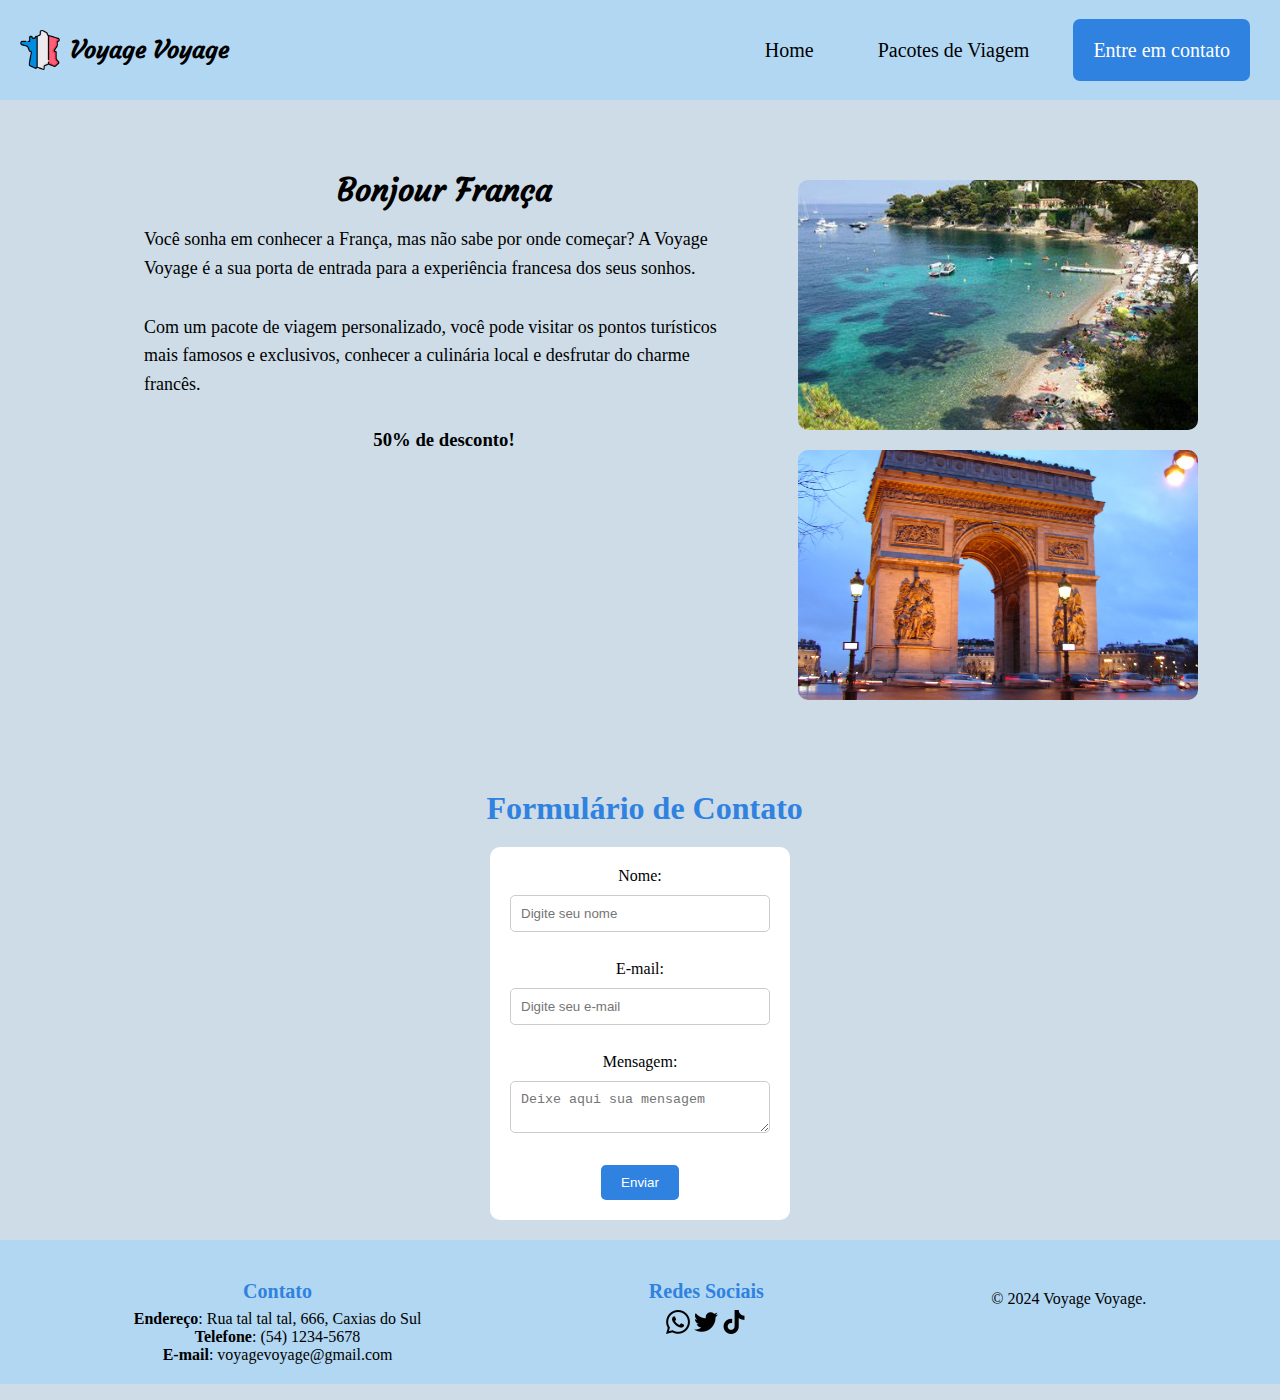
<file: index.html>
<!DOCTYPE html>
<html lang="pt-br">
<head>
    <meta charset="UTF-8">
    <meta name="viewport" content="width=device-width, initial-scale=1.0">
    <link rel="stylesheet" href="style.css"> 
    <title>Voyage Voyage - Página Inicial</title>
</head>
<body>
    <nav class="navbar">
        <div class="logo">
            <img src="imagenss/france.png" alt="">
            <h1>Voyage Voyage</h1>
        </div>
        <div class="menu">
            <a href="index.html">Home</a>
            <a href="pacotes.html">Pacotes de Viagem</a>
            <a id="botao" href="#formulario">Entre em contato</a>
        </div>
    </nav>

    <header>
        <div class="linha-cabecalho">
            <h2>Bonjour França</h2>
            <p>Você sonha em conhecer a França, mas não sabe por onde começar? A Voyage Voyage é a sua porta de entrada para a experiência francesa dos seus sonhos. </p>
            <p>Com um pacote de viagem personalizado, você pode visitar os pontos turísticos mais famosos e exclusivos, conhecer a culinária local e desfrutar do charme francês.</p>
            <div id="countdown"></div>
            <h3>50% de desconto!</h3>
        </div>
        <div class="imagens-container">
            <img class="imagem" src="imagenss/OIP (1).jpg" alt="">
            <img class="imagem" src="imagenss/R.jpg" alt="">
        </div>
    </header>

    <div id="formulario">
        <h2>Formulário de Contato</h2>
        <form id="contactForm">
            <label for="name">Nome:</label>
            <input type="text" id="name" name="name" placeholder="Digite seu nome" required><br><br>

            <label for="email">E-mail:</label>
            <input type="email" id="email" name="email" placeholder="Digite seu e-mail" required><br><br>

            <label for="message">Mensagem:</label>
            <textarea id="message" name="message" placeholder="Deixe aqui sua mensagem" required></textarea><br><br>

            <button type="submit">Enviar</button>
        </form>
    </div>

    <button id="backToTop">Subir ao topo</button>

    <footer>
        <div class="footer-content">
            <div class="footer-contato">
                <h2>Contato</h2>
                <p><strong>Endereço</strong>: Rua tal tal tal, 666, Caxias do Sul</p>
                <p><strong>Telefone</strong>: (54) 1234-5678</p>
                <p><strong>E-mail</strong>: voyagevoyage@gmail.com</p>
            </div>
            <div class="footer-mídia">
                <h2>Redes Sociais</h2>
                <a href="#" target="_blank"><img src="imagenss/whatsapp (1).png" alt=""></a>
                <a href="#" target="_blank"><img src="imagenss/twitter (1).png" alt=""></a>
                <a href="#" target="_blank"><img src="imagenss/tik-tok (1).png" alt=""></a>
            </div>
            <div class="footer-botton">
                <p>&copy; 2024 Voyage Voyage.</p>
            </div>
        </div>
    </footer>

    <script src="script.js"></script>
</body>
</html>
</file>
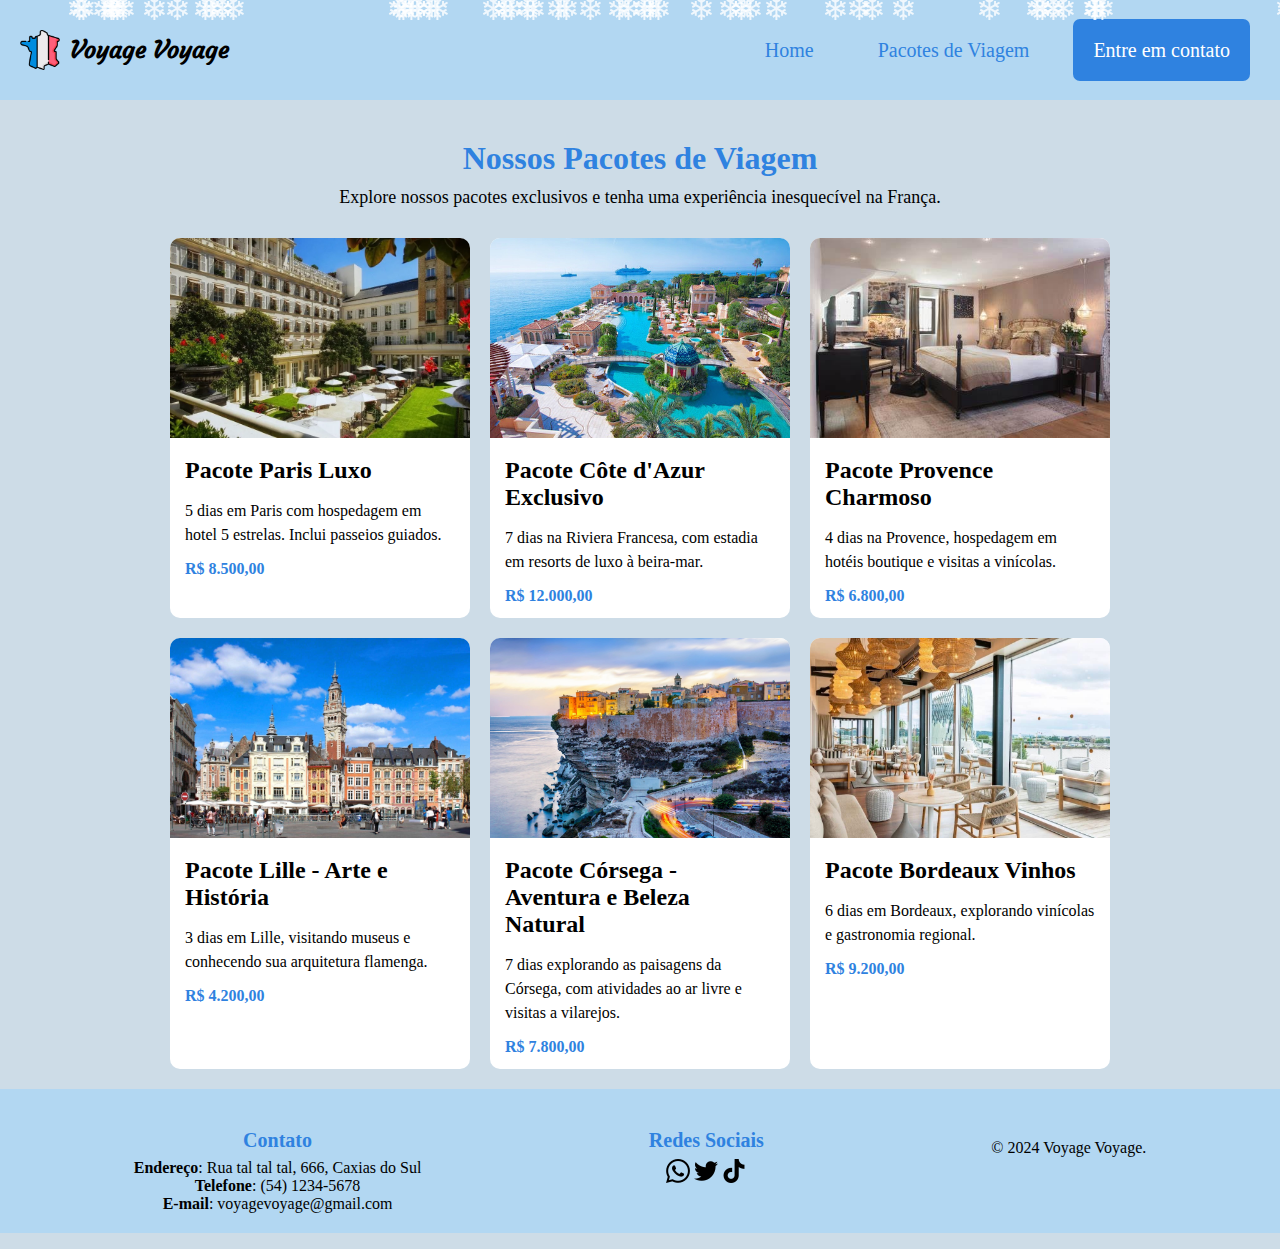
<file: pacotes.html>
<!DOCTYPE html>
<html lang="pt-br">
<head>
    <meta charset="UTF-8">
    <meta name="viewport" content="width=device-width, initial-scale=1.0">
    <link rel="stylesheet" href="pacotes.css"> 
    <title>Pacotes de Viagem - Voyage Voyage</title>
</head>
<body>
    <div id="snowflakes"></div> 
    <nav class="navbar">
        <div class="logo">
            <img src="imagenss/france.png" alt="Logo Voyage Voyage">
            <h1>Voyage Voyage</h1>
        </div>
        <div class="menu">
            <a href="index.html">Home</a>
            <a href="pacotes.html">Pacotes de Viagem</a>
            <a id="botao" href="#formulario">Entre em contato</a>
        </div>
    </nav>

    <div class="pacotes">
        <h2>Nossos Pacotes de Viagem</h2>
        <p>Explore nossos pacotes exclusivos e tenha uma experiência inesquecível na França.</p>

        <div class="cards-container">
            <div class="card">
                <img src="imagenss/LE-BRISTOL-PARIS.webp" alt="Hotel de Luxo em Paris">
                <h3>Pacote Paris Luxo</h3>
                <p>5 dias em Paris com hospedagem em hotel 5 estrelas. Inclui passeios guiados.</p>
                <p class="preco">R$ 8.500,00</p>
            </div>
            <div class="card">
                <img src="imagenss/R (1).jpg" alt="Hotel de Luxo na Côte d'Azur">
                <h3>Pacote Côte d'Azur Exclusivo</h3>
                <p>7 dias na Riviera Francesa, com estadia em resorts de luxo à beira-mar.</p>
                <p class="preco">R$ 12.000,00</p>
            </div>
            <div class="card">
                <img src="imagenss/OIP (2).jpg" alt="Hotel de Luxo na Provence">
                <h3>Pacote Provence Charmoso</h3>
                <p>4 dias na Provence, hospedagem em hotéis boutique e visitas a vinícolas.</p>
                <p class="preco">R$ 6.800,00</p>
            </div>
            <div class="card">
                <img src="imagenss/lille-weekend.webp" alt="Arte e História em Lille">
                <h3>Pacote Lille - Arte e História</h3>
                <p>3 dias em Lille, visitando museus e conhecendo sua arquitetura flamenga.</p>
                <p class="preco">R$ 4.200,00</p>
            </div>
            <div class="card">
                <img src="imagenss/bonifacio-corsega-franca.jpg" alt="Beleza Natural na Córsega">
                <h3>Pacote Córsega - Aventura e Beleza Natural</h3>
                <p>7 dias explorando as paisagens da Córsega, com atividades ao ar livre e visitas a vilarejos.</p>
                <p class="preco">R$ 7.800,00</p>
            </div>
            <div class="card">
                <img src="imagenss/Renaissance-luxury-hotels-Bordeaux.jpg" alt="Hotel de Luxo em Bordeaux">
                <h3>Pacote Bordeaux Vinhos</h3>
                <p>6 dias em Bordeaux, explorando vinícolas e gastronomia regional.</p>
                <p class="preco">R$ 9.200,00</p>
            </div>
        </div>
    </div>

    <button id="backToTop">Subir ao topo</button>

    <footer>
        <div class="footer-content">
            <div class="footer-contato">
                <h2>Contato</h2>
                <p><strong>Endereço</strong>: Rua tal tal tal, 666, Caxias do Sul</p>
                <p><strong>Telefone</strong>: (54) 1234-5678</p>
                <p><strong>E-mail</strong>: voyagevoyage@gmail.com</p>
            </div>
        <div class="footer-mídia">
                <h2>Redes Sociais</h2>
                <a href="#" target="_blank"><img src="imagenss/whatsapp (1).png" alt=""></a>
                <a href="#" target="_blank"><img src="imagenss/twitter (1).png" alt=""></a>
                <a href="#" target="_blank"><img src="imagenss/tik-tok (1).png" alt=""></a>
        </div>
        <div class="footer-botton">
            <p>&copy; 2024 Voyage Voyage.</p>
        </div>
    </footer>

    <script>
function createSnowflakes() {
    const snowflakesContainer = document.getElementById("snowflakes");
    const numSnowflakes = 50; 

    for (let i = 0; i < numSnowflakes; i++) {
        const snowflake = document.createElement("div");
        snowflake.classList.add("snowflake");
        snowflake.innerHTML = "&#10052;"; 
        
        snowflake.style.left = `${Math.random() * 100}vw`; 
        snowflake.style.animationDuration = `${Math.random() * 5 + 5}s`; 
        snowflake.style.animationDelay = `${Math.random() * 5}s`; 

        snowflakesContainer.appendChild(snowflake);
    }
}

createSnowflakes();

document.getElementById("backToTop").addEventListener("click", function() {
    window.scrollTo({ top: 0, behavior: 'smooth' });
});

window.onscroll = function() {
    if (document.body.scrollTop > 200 || document.documentElement.scrollTop > 200) {
        document.getElementById("backToTop").style.display = "block";
    } else {
        document.getElementById("backToTop").style.display = "none";
    }
}

startCountdown();

    </script>
</body>
</html>
</file>
<file: style.css>
@import url('https://fonts.googleapis.com/css2?family=Courgette&display=swap');
* {
    box-sizing: border-box;
    margin: 0;
    padding: 0;
}
body {
    background-color: rgb(205, 220, 231);
    min-height: 100vh;
    display: flex;
    flex-direction: column;
    padding-top: 120px;
    padding-bottom: 60px; 
}
.navbar {
    display: flex;
    justify-content: space-between;
    align-items: center;
    position: fixed;
    width: 100%;
    height: 100px;
    background-color: rgb(178, 215, 242);
    padding: 20px;
    top: 0;
    left: 0;
}
.logo {
    display: flex;
    align-items: center;
}
.logo img {
    width: 40px;
    height: auto;
    margin-right: 10px;
}
.logo h1 {
    margin: 0;
    font-family: Courgette;
    font-size: 24px;
}
.menu {
    flex-grow: 1;
    text-align: right;
}
.menu a {
    color: black;
    border-bottom: rgb(47, 130, 224);
    text-decoration: none;
    font-size: 20px;
    padding: 20px;
    margin: 0 10px;
}
.menu a:hover {
    color: white;
    background-color: rgb(47, 130, 224);
    border-radius: 7px;
}

#botao{
    color: white;
    background-color:  rgb(47, 130, 224);;
    border-radius: 7px;
}
#botao:hover{
    border: none;
    background-color: white;
    color: rgb(47, 130, 224);
}
header {
    display: flex;
    justify-content: space-between;
    align-items: flex-start;
    padding: 50px 20px;
    background-color: rgb(205, 220, 231);
    margin-bottom: 40px;
}
.linha-cabecalho {
    max-width: 600px;
    margin-left: 10%;
    text-align: center;
}
.linha-cabecalho h2 {
    text-align: center;
    font-size: 32px;
    font-family: Courgette;
    font-weight: bold;
    margin-bottom: 15px;
}
.linha-cabecalho p {
    text-align: left;
    font-size: 18px;
    line-height: 1.6;
    margin-bottom: 30px;
}
.botao-contato {
    background-color: rgb(47, 130, 224);
    padding: 15px 30px;
    color: white;
    text-transform: uppercase;
    border-radius: 5px;
    text-decoration: none;
}
.imagens-container {
    display: flex;
    flex-direction: column; 
    align-items: flex-end; 
    width: 15px;
    gap: 20px; 
    margin-right: 5%;
    margin-top: 10px; 
}
.imagens-container img {
    width: 400px; 
    height: 250px; 
    object-fit: cover; 
    border-radius: 10px;
}
footer {
    background-color: rgb(178, 215, 242);
    color: black;
    text-align: center;
    padding: 20px 0;
    width: 100%;
    height: 100px; 
    position: relative; 
    margin-top: auto;
    bottom: 0; 
    left: 0; 
}
.footer-content{
    display: flex;
    flex-wrap: wrap;
    justify-content: space-around;
    padding: 20px;
    background-color: rgb(178, 215, 242);
}
.footer-contato h2, .footer-mídia h2{
    font-size: 20px;
    color: rgb(47, 130, 224);
    margin-bottom: 7px;
}
.footer-contato, .footer-mídia{
    font-size: 16px;
}
.footer-botton{
    background-color: rgb(178, 215, 242);
    padding: 10px 0;
}

#countdown {
    font-size: 20px;
    font-weight: bold;
    color: rgb(47, 130, 224);
}

#backToTop {
    position: fixed;
    bottom: 20px;
    right: 20px;
    background-color: rgb(47, 130, 224);
    color: white;
    border: none;
    border-radius: 7px;
    padding: 10px 15px;
    font-size: 16px;
    display: none;
    z-index: 1000;
}

#backToTop:hover {
    background-color: rgb(35, 101, 177);
}

form {
    text-align: center;
    background-color: #fff;
    padding: 20px;
    border-radius: 10px;
    width: 300px;
    margin: 20px auto;
}

input, textarea {
    width: 100%;
    padding: 10px;
    margin: 10px 0;
    border: 1px solid #ccc;
    border-radius: 5px;
}

button {
    background-color: rgb(47, 130, 224);
    color: white;
    border: none;
    padding: 10px 20px;
    border-radius: 5px;
}

button:hover {
    background-color: rgb(35, 101, 177);
}

#formulario h2 {
    margin-left: 38%;
    font-size: 32px; 
    color: rgb(47, 130, 224); 
}
</file>
<file: pacotes.css>
@import url('https://fonts.googleapis.com/css2?family=Courgette&display=swap');
* {
    box-sizing: border-box;
    margin: 0;
    padding: 0;
}

body {
    background-color: rgb(205, 220, 231);
    min-height: 100vh;
    display: flex;
    flex-direction: column;
    padding-top: 120px;
    padding-bottom: 60px;
}

.navbar {
    display: flex;
    justify-content: space-between;
    align-items: center;
    position: fixed;
    width: 100%;
    height: 100px;
    background-color: rgb(178, 215, 242);
    padding: 20px;
    top: 0;
    left: 0;
    z-index: 10;
}

.logo {
    display: flex;
    align-items: center;
}

.logo img {
    width: 40px;
    height: auto;
    margin-right: 10px;
}

.logo h1 {
    margin: 0;
    font-family: Courgette;
    font-size: 24px;
}
.menu {
    flex-grow: 1;
    text-align: right;
}
.menu a {
    color: rgb(47, 130, 224);
    text-decoration: none;
    font-size: 20px;
    padding: 20px;
    margin: 0 10px;
}

.menu a:hover {
    color: white;
    background-color: rgb(47, 130, 224);
    border-radius: 7px;
}

#botao{
    color: white;
    background-color:  rgb(47, 130, 224);;
    border-radius: 7px;
}
#botao:hover{
    border: none;
    background-color: white;
    color: rgb(47, 130, 224);
}

.pacotes {
    text-align: center;
    padding: 20px;
}

.pacotes h2 {
    font-size: 32px;
    color: rgb(47, 130, 224);
    margin-bottom: 10px;
}

.pacotes p {
    font-size: 18px;
    margin-bottom: 30px;
}

.cards-container {
    display: flex;
    flex-wrap: wrap;
    justify-content: center;
    gap: 20px;
}

.card {
    background-color: white;
    border-radius: 10px;
    width: 300px;
    overflow: hidden;
    text-align: left;
}

.card img {
    width: 100%;
    height: 200px;
    object-fit: cover;
}

.card h3 {
    margin: 15px;
    font-size: 24px;
}

.card p {
    margin: 0 15px 10px;
    font-size: 16px;
    line-height: 1.5;
}

.preco {
    font-weight: bold;
    color: rgb(47, 130, 224);
    margin-bottom: 15px;
}

footer {
    background-color: rgb(178, 215, 242);
    color: black;
    text-align: center;
    padding: 20px 0; 
    width: 100%;
    height: 100px; 
    position: relative; 
    margin-top: auto;
    bottom: 0; 
    left: 0; 
    z-index: 10; 
}
.footer-content{
    display: flex;
    flex-wrap: wrap;
    justify-content: space-around;
    padding: 20px;
    background-color: rgb(178, 215, 242);
}
.footer-contato h2, .footer-mídia h2{
    font-size: 20px;
    color: rgb(47, 130, 224);
    margin-bottom: 7px;
}
.footer-contato, .footer-mídia{
    font-size: 16px;
}
.footer-botton{
    background-color: rgb(178, 215, 242);
    padding: 10px 0;

}

#backToTop {
    position: fixed;
    bottom: 20px;
    right: 20px;
    background-color: rgb(47, 130, 224);
    color: white;
    border: none;
    border-radius: 7px;
    padding: 10px 15px;
    font-size: 16px;
    display: none;
    z-index: 1000;
}

#backToTop:hover {
    background-color: rgb(35, 101, 177);
}


form {
    text-align: center;
    background-color: #fff;
    padding: 20px;
    border-radius: 10px;
    width: 300px;
    margin: 20px auto;
}

input, textarea {
    width: 100%;
    padding: 10px;
    margin: 10px 0;
    border: 1px solid #ccc;
    border-radius: 5px;
}

button {
    background-color: rgb(47, 130, 224);
    color: white;
    border: none;
    padding: 10px 20px;
    border-radius: 5px;
}

button:hover {
    background-color: rgb(35, 101, 177);
}

#snowflakes {
    position: fixed;
    top: 0;
    left: 0;
    pointer-events: none;
    z-index: 9999;
    width: 100%;
    height: 100%;
}

.snowflake {
    position: absolute;
    top: -10px;
    color: #FFF;
    font-size: 2rem;
    user-select: none;
    pointer-events: none;
    opacity: 0.8;
    animation: snow 10s linear infinite;
}

@keyframes snow {
    0% {
        top: -10px;
        transform: translateX(0);
    }
    100% {
        top: 100%;
        transform: translateX(calc(100vw * 1.5));
    }
}
</file>
